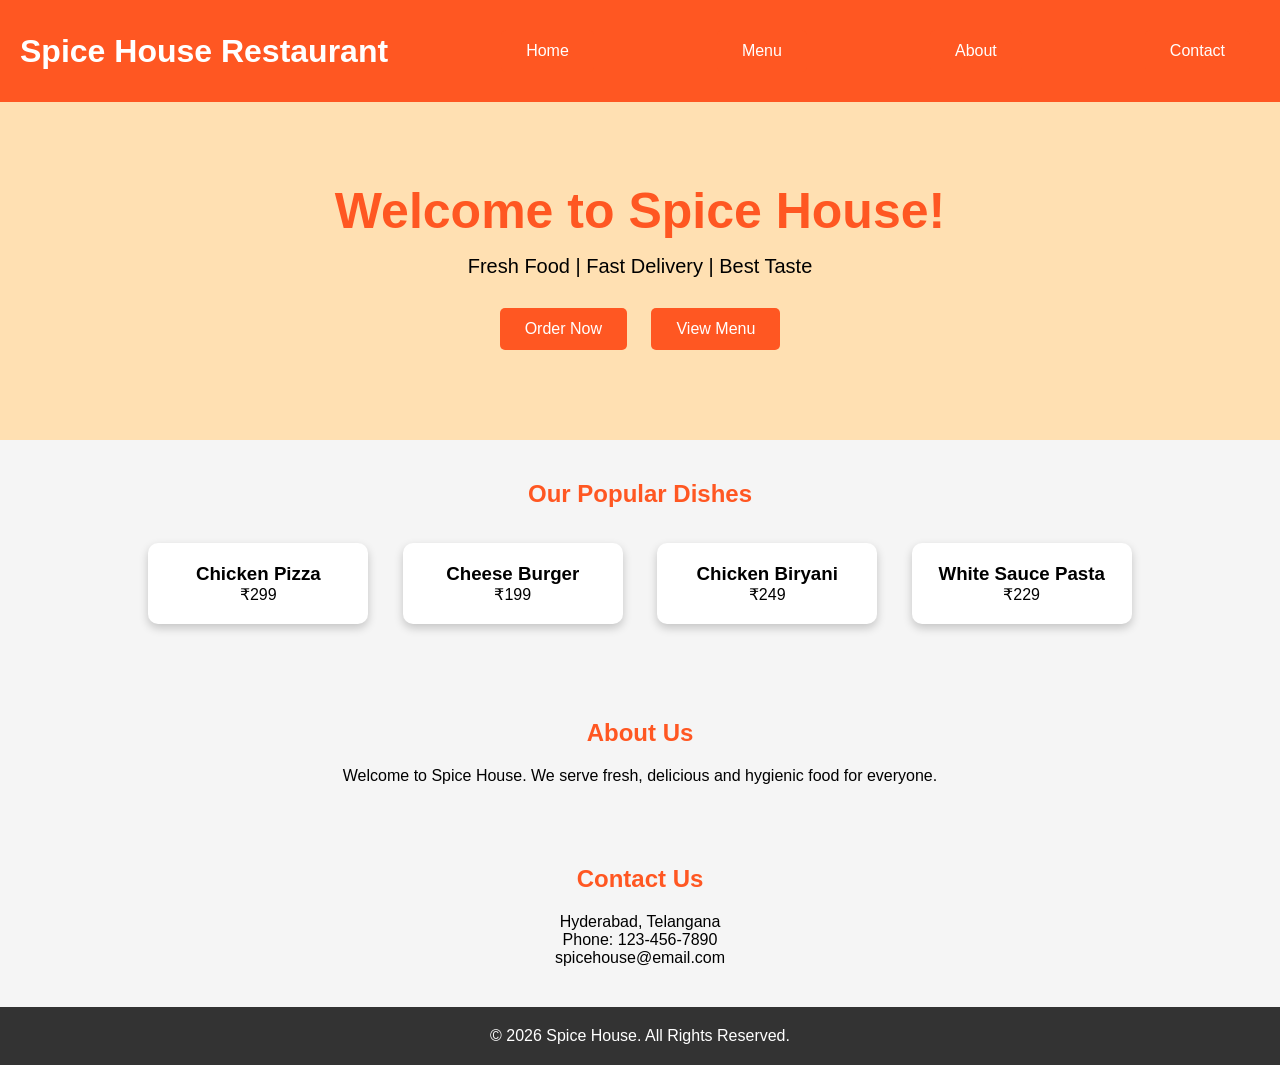
<file: index.html>
<!DOCTYPE html>
<!-- saved from url=(0032)http://127.0.0.1:5500/index.html -->
<html><head><meta http-equiv="Content-Type" content="text/html; charset=UTF-8">
        <title>
            Spice House Restaurant
        </title>
    <link rel="stylesheet" href="style.css"></head>

    

    <body>
        <header>
            <h1>Spice House Restaurant</h1>

            <a href="http://127.0.0.1:5500/index.html"><button>Home</button></a>
            <a href="http://127.0.0.1:5500/menu.html"><button>Menu</button></a>
            <a href="http://127.0.0.1:5500/about.html"><button>About</button></a>
            <a href="http://127.0.0.1:5500/contact.html"><button>Contact</button></a>


        </header>

        <main>

            <section>

                <h2>Welcome to Spice House!</h2>

                <p>Fresh Food | Fast Delivery | Best Taste </p>

                <button>Order Now</button>
                <button>View Menu</button>

            </section>

            <section>
               <h2>Our Popular Dishes</h2>

               <div>
                <h3>Chicken Pizza</h3>
                <p>₹299</p>
               </div>

               <div>

                <h3>Cheese Burger</h3>
                <p>₹199</p>
               </div>

               <div>
                <h3>Chicken Biryani</h3>
                <p>₹249</p>
               </div>
               
               <div>
                <h3>White Sauce Pasta</h3>
                <p>₹229</p>
               </div>
            </section>

            <section>
                <h2>About Us</h2>

                <p>
                    Welcome to Spice House. We serve fresh,
                    delicious and hygienic food for everyone.
                </p>
            </section>

            <section>
                <h2>Contact Us</h2>

                <p>Hyderabad, Telangana</p>
                <p>Phone: 123-456-7890</p>
                <p>spicehouse@email.com</p>

                
            </section>

        <footer>
            <p>© 2026 Spice House. All Rights Reserved.</p>
        </footer>




     </main>
    <!-- Code injected by live-server -->
<script>
	// <![CDATA[  <-- For SVG support
	if ('WebSocket' in window) {
		(function () {
			function refreshCSS() {
				var sheets = [].slice.call(document.getElementsByTagName("link"));
				var head = document.getElementsByTagName("head")[0];
				for (var i = 0; i < sheets.length; ++i) {
					var elem = sheets[i];
					var parent = elem.parentElement || head;
					parent.removeChild(elem);
					var rel = elem.rel;
					if (elem.href && typeof rel != "string" || rel.length == 0 || rel.toLowerCase() == "stylesheet") {
						var url = elem.href.replace(/(&|\?)_cacheOverride=\d+/, '');
						elem.href = url + (url.indexOf('?') >= 0 ? '&' : '?') + '_cacheOverride=' + (new Date().valueOf());
					}
					parent.appendChild(elem);
				}
			}
			var protocol = window.location.protocol === 'http:' ? 'ws://' : 'wss://';
			var address = protocol + window.location.host + window.location.pathname + '/ws';
			var socket = new WebSocket(address);
			socket.onmessage = function (msg) {
				if (msg.data == 'reload') window.location.reload();
				else if (msg.data == 'refreshcss') refreshCSS();
			};
			if (sessionStorage && !sessionStorage.getItem('IsThisFirstTime_Log_From_LiveServer')) {
				console.log('Live reload enabled.');
				sessionStorage.setItem('IsThisFirstTime_Log_From_LiveServer', true);
			}
		})();
	}
	else {
		console.error('Upgrade your browser. This Browser is NOT supported WebSocket for Live-Reloading.');
	}
	// ]]>
</script>
    
</body></html>
</file>
<file: style.css>
*{
    margin: 0;
    padding: 0;
    box-sizing: border-box;
}

body{
    font-family: Arial, sans-serif;
    background-color: #f5f5f5;
}

header{
    background-color: #ff5722;
    color: white;
    padding: 20px;
    display: flex;
    justify-content: space-between;
    align-items: center;
}

nav a{
    color: white;
    text-decoration: none;
    margin-left: 20px;
    font-weight: bold;
}

nav a:hover{
    color: yellow;
}

section:first-of-type{
    text-align: center;
    padding: 80px 20px;
    background-color: #ffe0b2;
}

section:first-of-type h2{
    font-size: 50px;
    margin-bottom: 15px;
}

section:first-of-type p{
    font-size: 20px;
    margin-bottom: 20px;
}

button{
    background-color: #ff5722;
    color: white;
    border: none;
    padding: 12px 25px;
    margin: 10px;
    border-radius: 5px;
    cursor: pointer;
    font-size: 16px;
}

button:hover{
    background-color: #e64a19;
}

section{
    padding: 40px;
    text-align: center;
}

section div{
    background: white;
    width: 220px;
    display: inline-block;
    margin: 15px;
    padding: 20px;
    border-radius: 10px;
    box-shadow: 0px 4px 10px rgba(0,0,0,0.2);
}

section div:hover{
    transform: scale(1.05);
    transition: 0.3s;
}

h2{
    margin-bottom: 20px;
    color: #ff5722;
}

footer{
    background-color: #333;
    color: white;
    text-align: center;
    padding: 20px;
}
</file>
